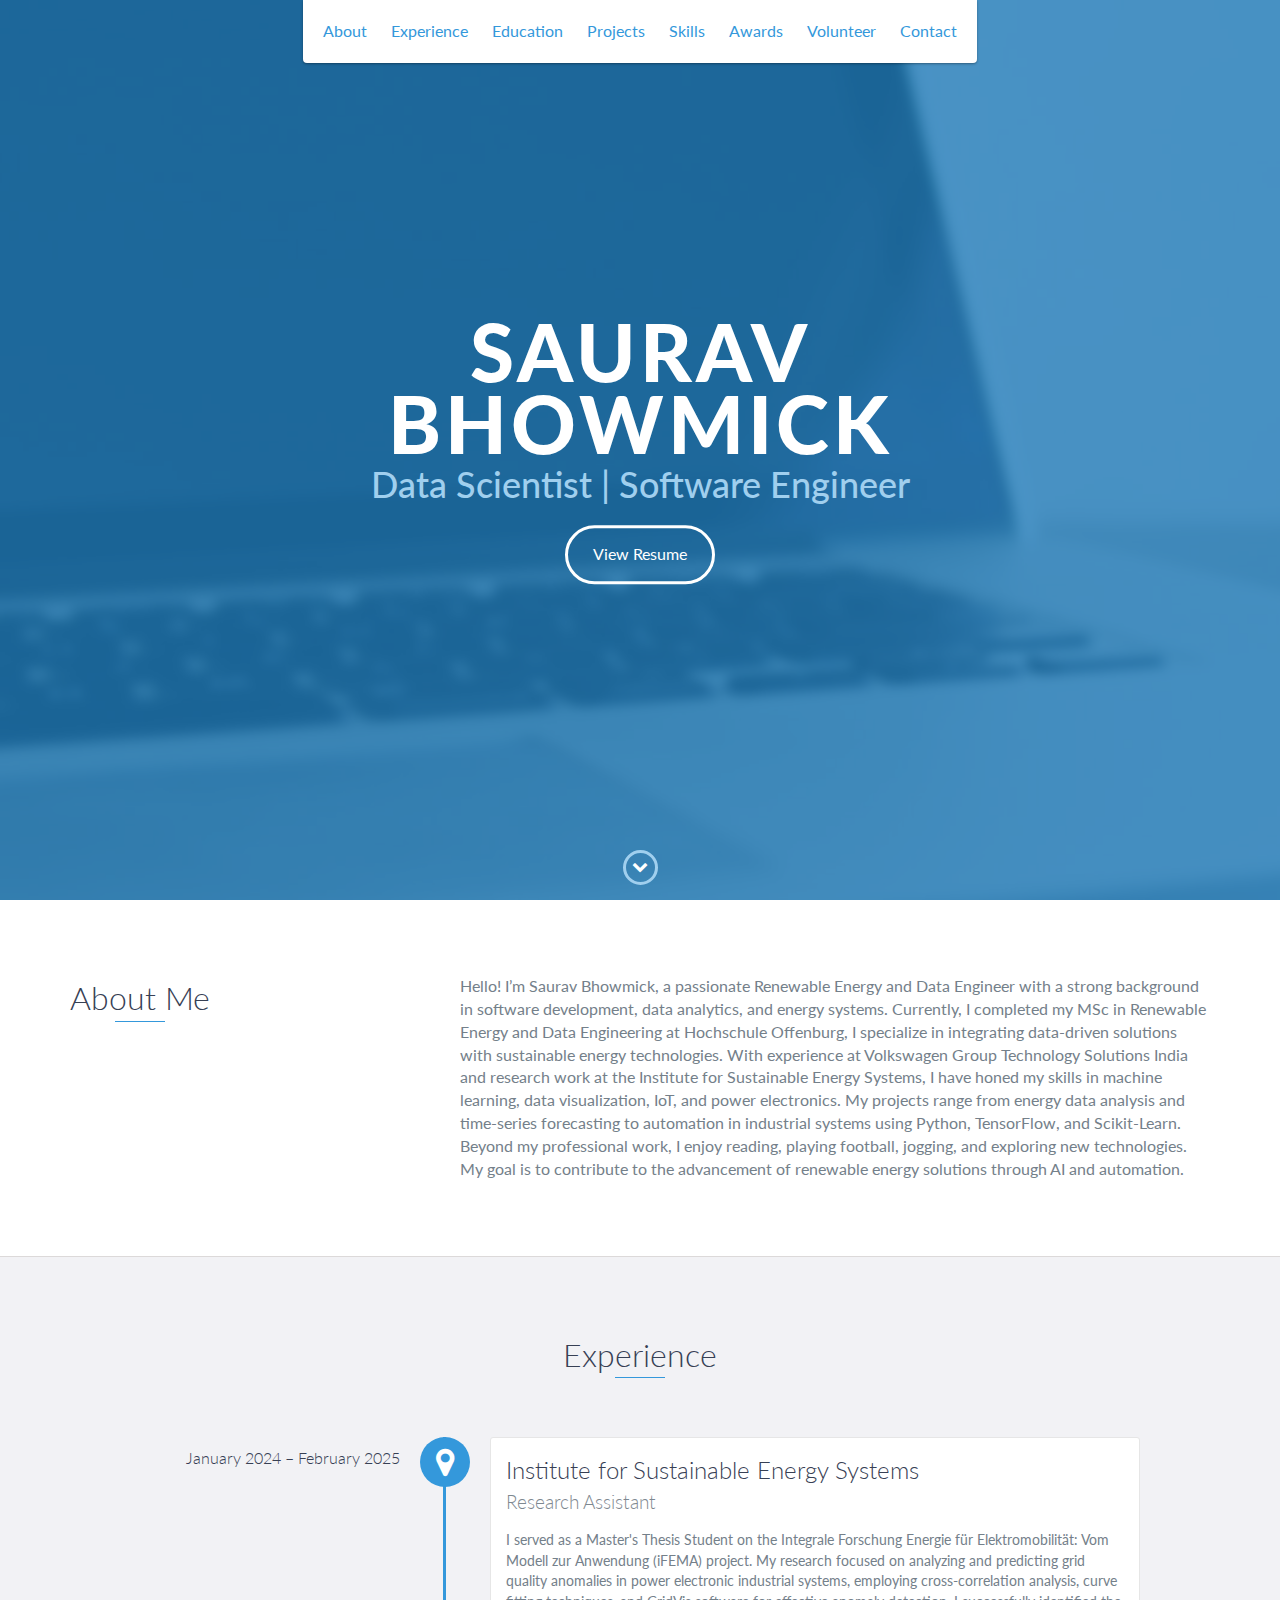
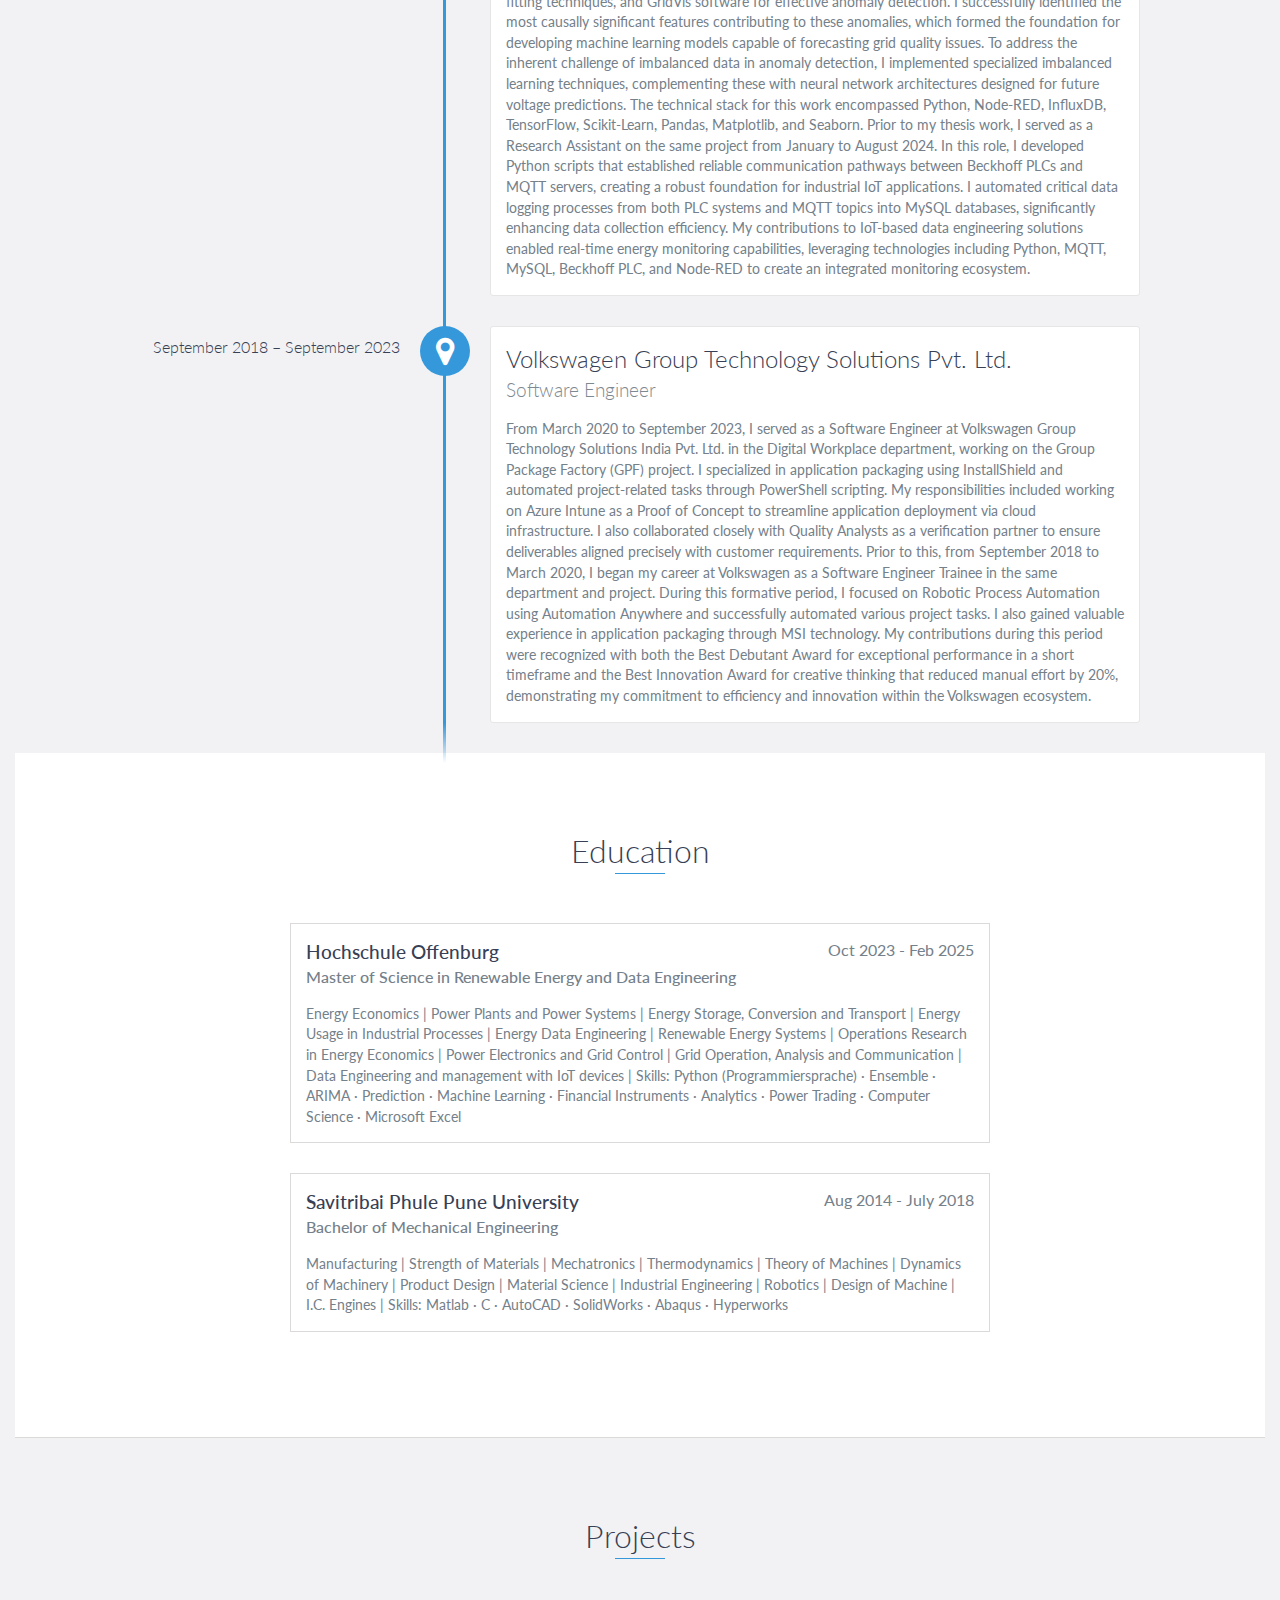
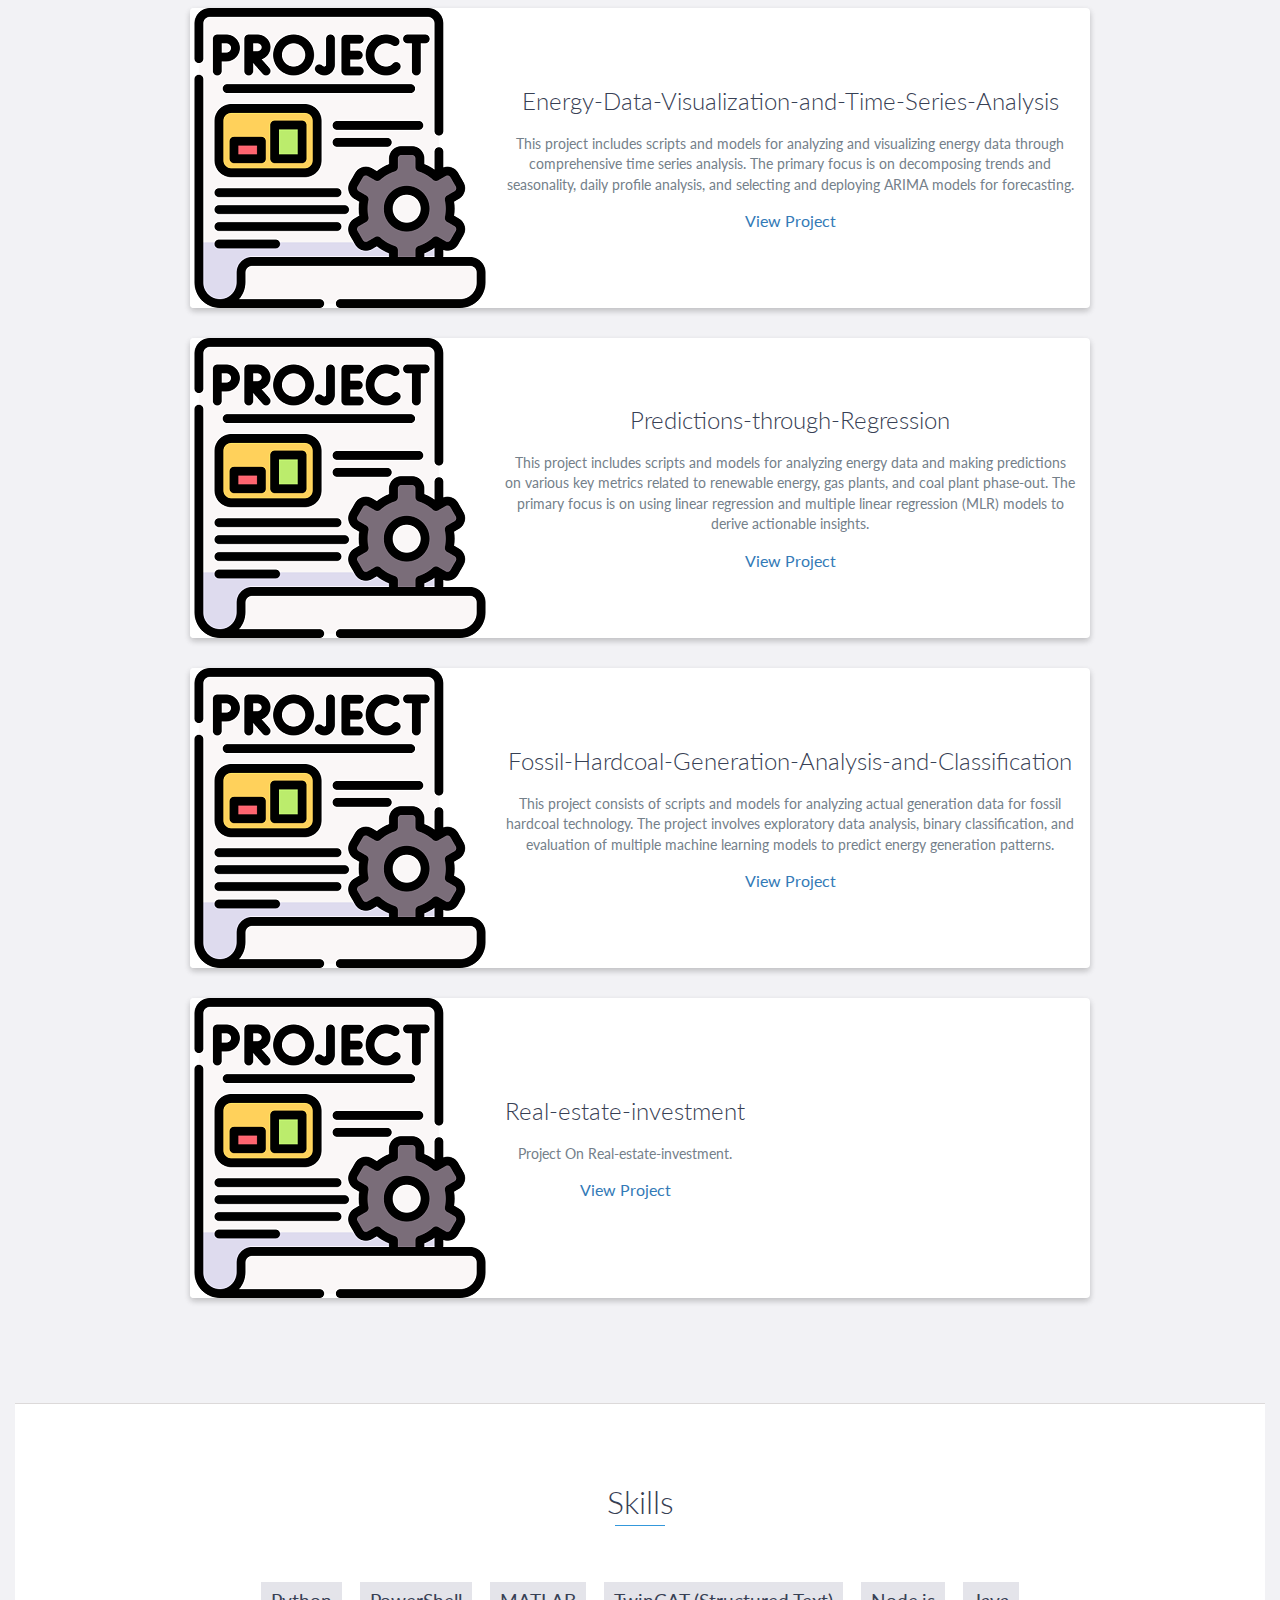
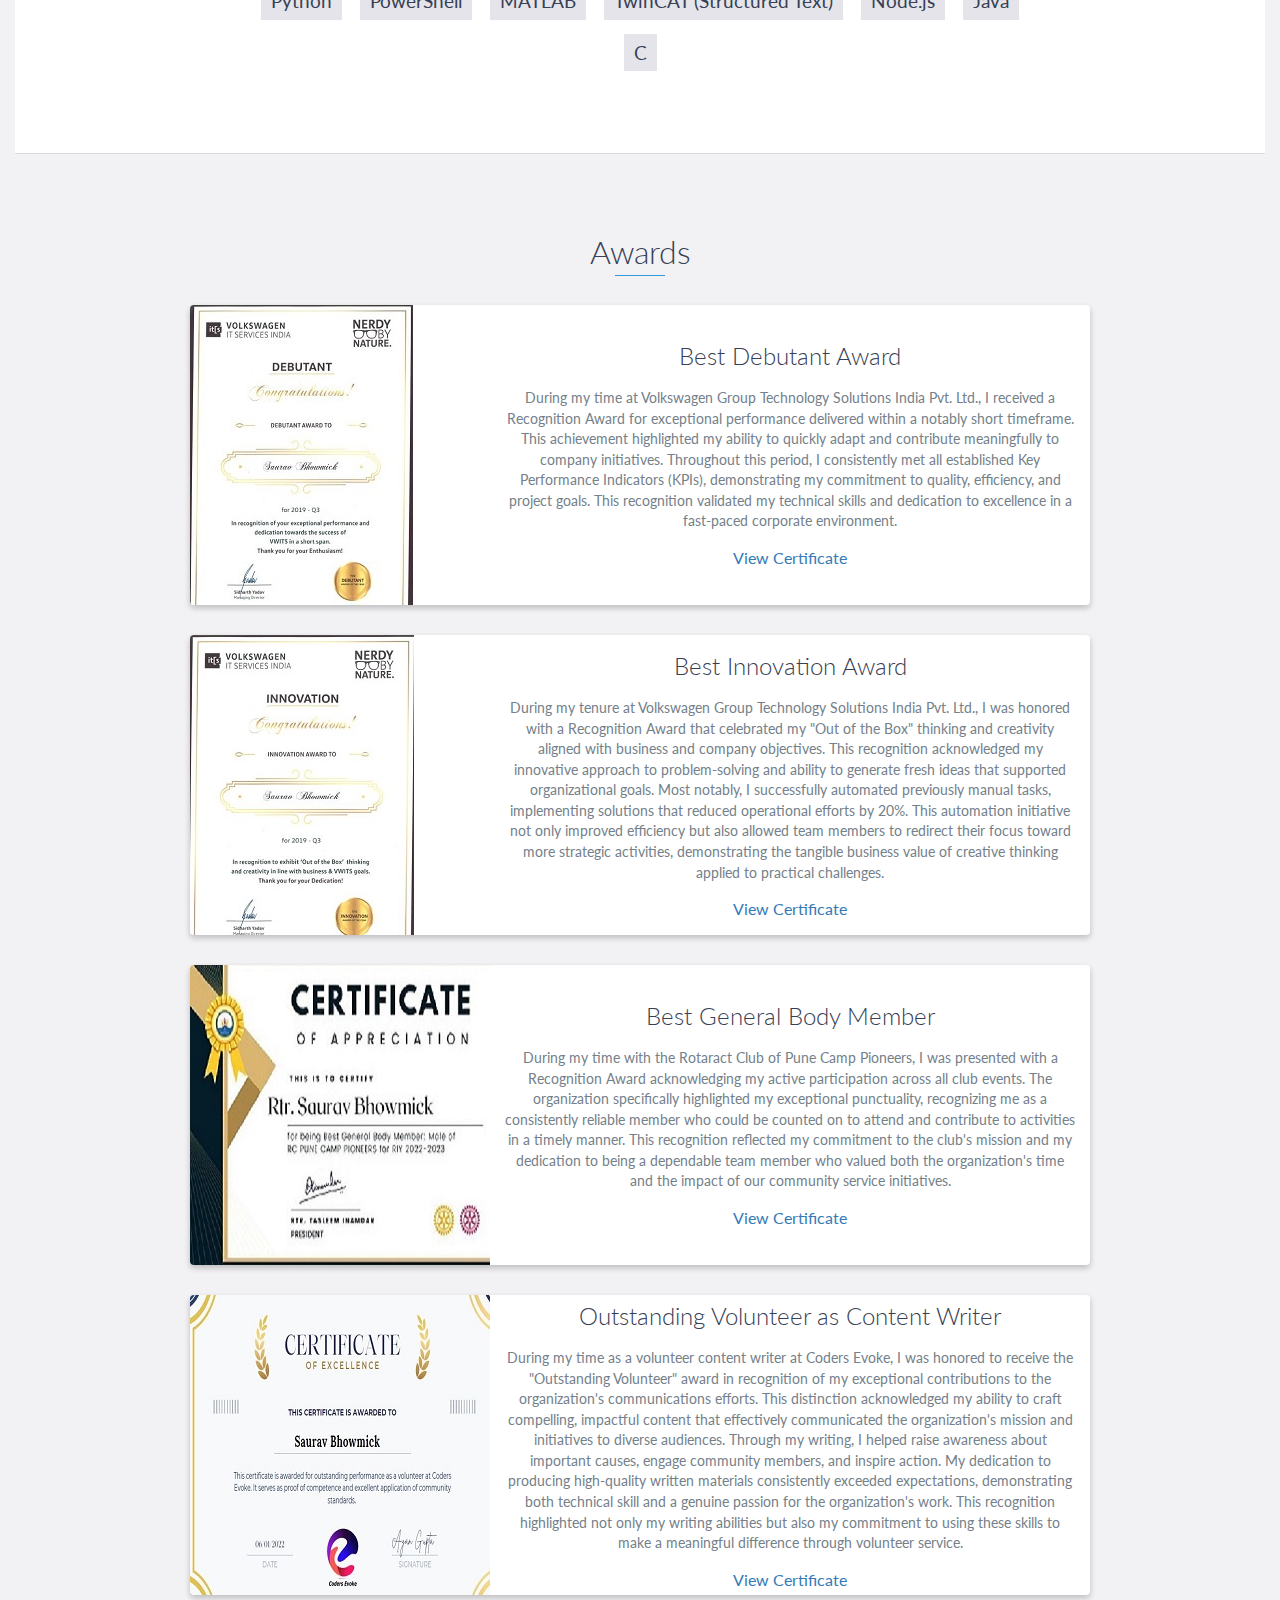
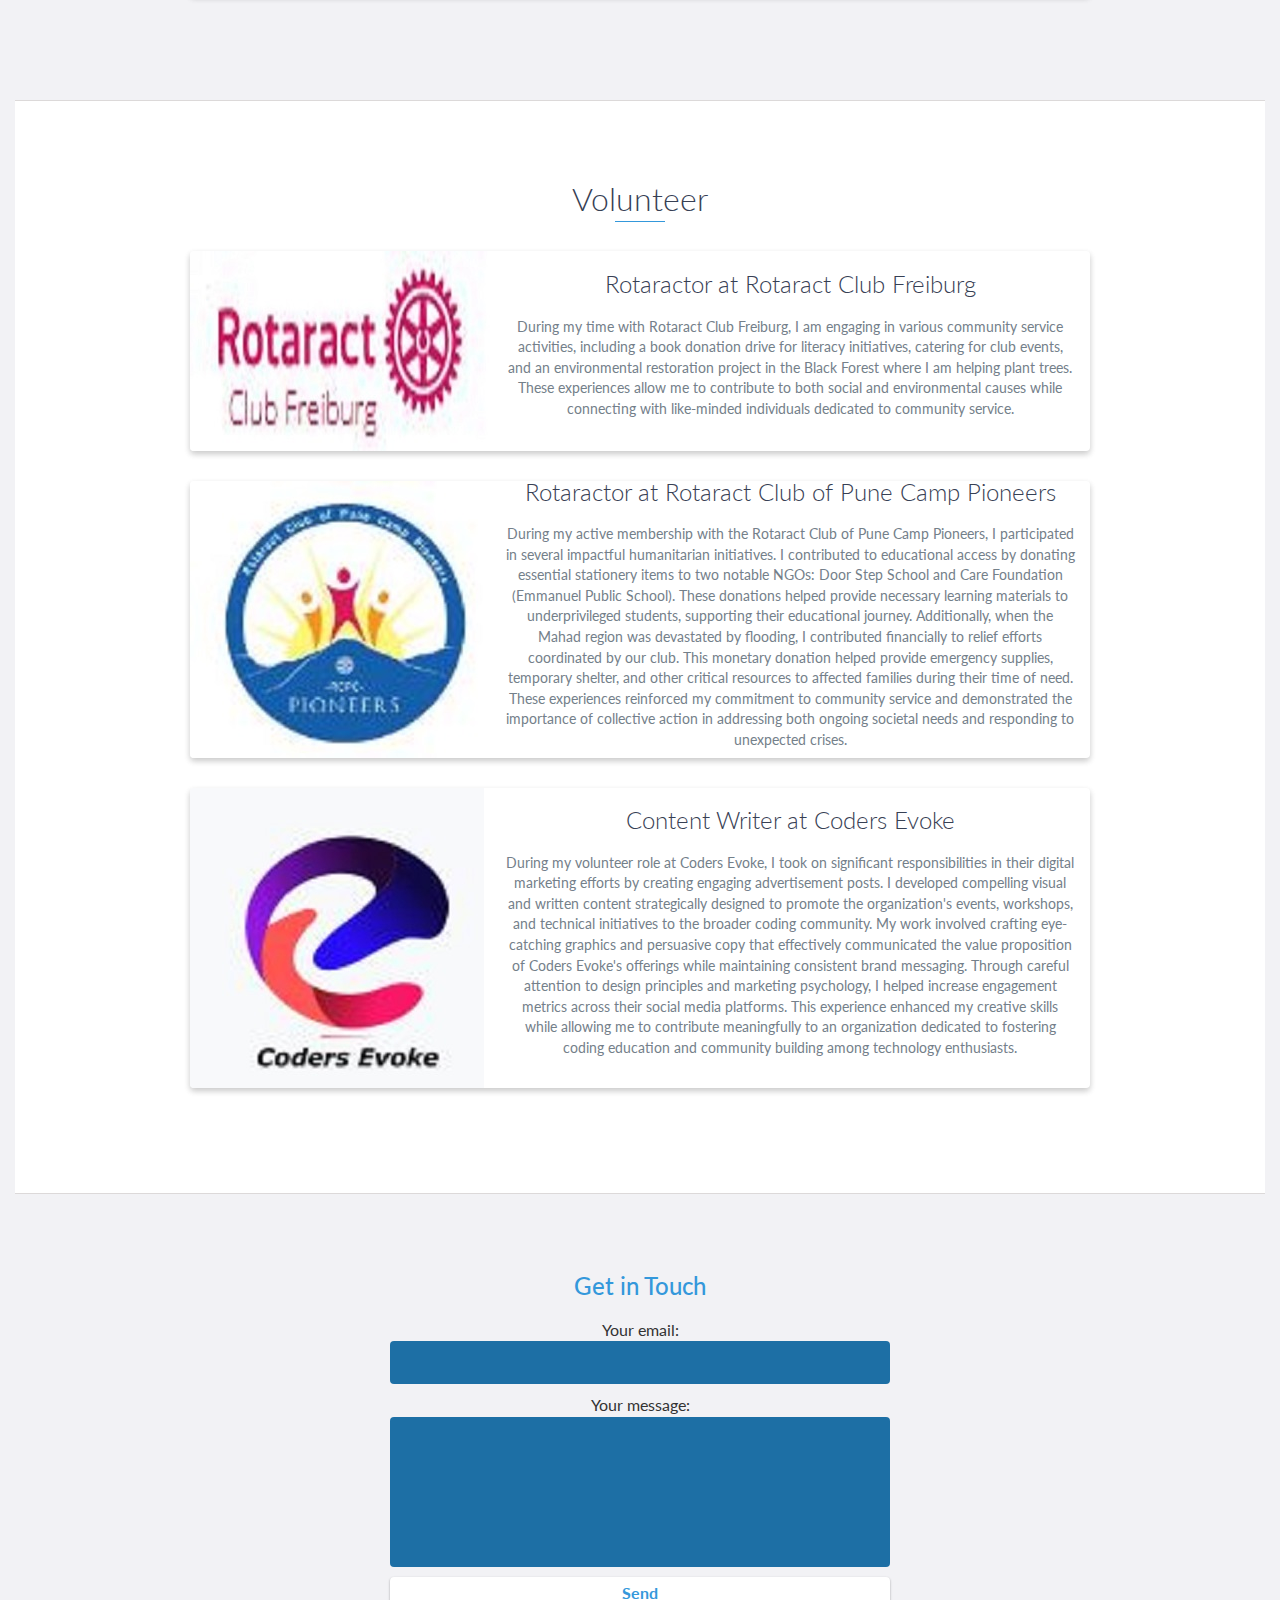
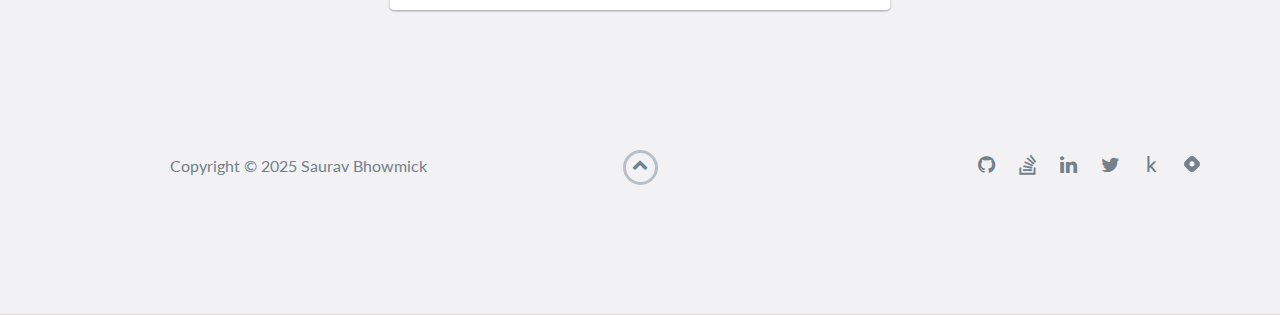
<file: index.html>
<!DOCTYPE html>
<html class="no-js" lang="en">

<head>
    <meta charset="utf-8">
    <meta http-equiv="X-UA-Compatible" content="IE=edge">
    <meta name="viewport" content="width=device-width, initial-scale=1">
    <title>Portfolio · Saurav Bhowmick</title>
	<link rel="shortcut icon" href="favicon.ico" type="image/x-icon">
	<link rel="icon" href="favicon.ico" type="image/x-icon">
    <link href="https://fonts.googleapis.com/css?family=Lato:300,400,700,900" rel="stylesheet">
    <link rel="stylesheet" href="libs/font-awesome/css/font-awesome.min.css">
    <link href="css/bootstrap.min.css" rel="stylesheet">
    <link href="css/styles.css" rel="stylesheet">
</head>

<body>
    <div id="mobile-menu-open" class="shadow-large">
        <i class="fa fa-bars" aria-hidden="true"></i>
    </div>
    <!-- End #mobile-menu-toggle -->
    <header>
        <div id="mobile-menu-close">
            <span>Close</span> <i class="fa fa-times" aria-hidden="true"></i>
        </div>
        <ul id="menu" class="shadow">
            <li>
                <a href="#about">About</a>
            </li>
            <li>
                <a href="#experience">Experience</a>
            </li>
            <li>
                <a href="#education">Education</a>
            </li>
            <li>
                <a href="#projects">Projects</a>
            </li>
            <li>
                <a href="#skills">Skills</a>
            </li>
	    <li>
                <a href="#awards">Awards</a>
            </li>
	    <li>
                <a href="#volunteer">Volunteer</a>
            </li>
            <li>
                <a href="#contact">Contact</a>
            </li>
        </ul>
    </header>
    <!-- End header -->

    <div id="lead">
        <div id="lead-content">
            <h1>Saurav Bhowmick</h1>
            <h2>Data Scientist | Software Engineer</h2>
            <a href="https://github.com/SauravBhowmick/Portfolio/blob/main/Docs/Resume_Saurav_Bhowmick.pdf" class="btn-rounded-white" target="_blank" download>View Resume</a>
        </div>
        <!-- End #lead-content -->

        <div id="lead-overlay"></div>

        <div id="lead-down">
            <span>
                <i class="fa fa-chevron-down" aria-hidden="true"></i>
            </span>
        </div>
        <!-- End #lead-down -->
    </div>
    <!-- End #lead -->

    <div id="about">
        <div class="container">
            <div class="row">
                <div class="col-md-4">
                    <h2 class="heading">About Me</h2>
                </div>
                <div class="col-md-8">
                    <p>
                        Hello! I’m Saurav Bhowmick, a passionate Renewable Energy and Data Engineer with a strong background in software development, data analytics, and energy systems. Currently, I completed my MSc in Renewable Energy and Data Engineering at Hochschule Offenburg, I specialize in integrating data-driven solutions with sustainable energy technologies.

With experience at Volkswagen Group Technology Solutions India and research work at the Institute for Sustainable Energy Systems, I have honed my skills in machine learning, data visualization, IoT, and power electronics. My projects range from energy data analysis and time-series forecasting to automation in industrial systems using Python, TensorFlow, and Scikit-Learn.

Beyond my professional work, I enjoy reading, playing football, jogging, and exploring new technologies. My goal is to contribute to the advancement of renewable energy solutions through AI and automation.
                    </p>
                </div>
            </div>
        </div>
    </div>
    <!-- End #about -->

    <div id="experience" class="background-alt">
        <h2 class="heading">Experience</h2>
        <div id="experience-timeline">
            <div data-date="January 2024 – February 2025">
                <h3>Institute for Sustainable Energy Systems</h3>
                <h4>Research Assistant</h4>
                <p>
                    I served as a Master's Thesis Student on the Integrale Forschung Energie für Elektromobilität: Vom Modell zur Anwendung (iFEMA) project. My research focused on analyzing and predicting grid quality anomalies in power electronic industrial systems, employing cross-correlation analysis, curve fitting techniques, and GridVis software for effective anomaly detection. I successfully identified the most causally significant features contributing to these anomalies, which formed the foundation for developing machine learning models capable of forecasting grid quality issues. To address the inherent challenge of imbalanced data in anomaly detection, I implemented specialized imbalanced learning techniques, complementing these with neural network architectures designed for future voltage predictions. The technical stack for this work encompassed Python, Node-RED, InfluxDB, TensorFlow, Scikit-Learn, Pandas, Matplotlib, and Seaborn.
Prior to my thesis work, I served as a Research Assistant on the same project from January to August 2024. In this role, I developed Python scripts that established reliable communication pathways between Beckhoff PLCs and MQTT servers, creating a robust foundation for industrial IoT applications. I automated critical data logging processes from both PLC systems and MQTT topics into MySQL databases, significantly enhancing data collection efficiency. My contributions to IoT-based data engineering solutions enabled real-time energy monitoring capabilities, leveraging technologies including Python, MQTT, MySQL, Beckhoff PLC, and Node-RED to create an integrated monitoring ecosystem.
                </p>
            </div>

            <div data-date="September 2018 – September 2023">
                <h3>Volkswagen Group Technology Solutions Pvt. Ltd.</h3>
                <h4>Software Engineer</h4>
                <p>
                    From March 2020 to September 2023, I served as a Software Engineer at Volkswagen Group Technology Solutions India Pvt. Ltd. in the Digital Workplace department, working on the Group Package Factory (GPF) project. I specialized in application packaging using InstallShield and automated project-related tasks through PowerShell scripting. My responsibilities included working on Azure Intune as a Proof of Concept to streamline application deployment via cloud infrastructure. I also collaborated closely with Quality Analysts as a verification partner to ensure deliverables aligned precisely with customer requirements.
Prior to this, from September 2018 to March 2020, I began my career at Volkswagen as a Software Engineer Trainee in the same department and project. During this formative period, I focused on Robotic Process Automation using Automation Anywhere and successfully automated various project tasks. I also gained valuable experience in application packaging through MSI technology. My contributions during this period were recognized with both the Best Debutant Award for exceptional performance in a short timeframe and the Best Innovation Award for creative thinking that reduced manual effort by 20%, demonstrating my commitment to efficiency and innovation within the Volkswagen ecosystem.
                </p>
        </div>
    </div>
    <!-- End #experience -->

    <div id="education">
        <h2 class="heading">Education</h2>
        <div class="education-block">
            <h3>Hochschule Offenburg</h3>
            <span class="education-date">Oct 2023 - Feb 2025</span>
            <h4>Master of Science in Renewable Energy and Data Engineering</h4>
            <p>
                Energy Economics | Power Plants and Power Systems | Energy Storage, Conversion and Transport | Energy Usage in Industrial Processes | Energy Data Engineering | Renewable Energy Systems | Operations Research in Energy Economics | Power Electronics and Grid Control | Grid Operation, Analysis and Communication | Data Engineering and management with IoT devices
| Skills: Python (Programmiersprache) · Ensemble · ARIMA · Prediction · Machine Learning · Financial Instruments · Analytics · Power Trading · Computer Science · Microsoft Excel
            </p>
        </div>
        <!-- End .education-block -->

        <div class="education-block">
            <h3>Savitribai Phule Pune University</h3>
            <span class="education-date">Aug 2014 - July 2018</span>
            <h4>Bachelor of Mechanical Engineering</h4>
            <p>
                Manufacturing | Strength of Materials | Mechatronics | Thermodynamics | Theory of Machines | Dynamics of Machinery | Product Design | Material Science | Industrial Engineering | Robotics | Design of Machine | I.C. Engines
| Skills: Matlab · C · AutoCAD · SolidWorks · Abaqus · Hyperworks
            </p>
        </div>
        <!-- End .education-block -->
    </div>
    <!-- End #education -->

    <div id="projects" class="background-alt">
        <h2 class="heading">Projects</h2>
        <div class="container">
            <div class="row">
                <div class="project shadow-large">
                    <div class="project-image">
                        <img src="images/project.jpg" />
                    </div>
                    <!-- End .project-image -->
                    <div class="project-info">
                        <h3>Energy-Data-Visualization-and-Time-Series-Analysis</h3>
                        <p>
                            This project includes scripts and models for analyzing and visualizing energy data through comprehensive time series analysis. The primary focus is on decomposing trends and seasonality, daily profile analysis, and selecting and deploying ARIMA models for forecasting.
                        </p>
                        <a href="https://github.com/SauravBhowmick/Energy-Data-Visualization-and-Time-Series-Analysis" target="_blank">View Project</a>
                    </div>
                    <!-- End .project-info -->
                </div>
                <!-- End .project -->

		<div class="project shadow-large">
                    <div class="project-image">
                        <img src="images/project.jpg" />
                    </div>
                    <!-- End .project-image -->
                    <div class="project-info">
                        <h3>Predictions-through-Regression</h3>
                        <p>
                            This project includes scripts and models for analyzing energy data and making predictions on various key metrics related to renewable energy, gas plants, and coal plant phase-out. The primary focus is on using linear regression and multiple linear regression (MLR) models to derive actionable insights.
                        </p>
                        <a href="https://github.com/SauravBhowmick/Predictions-through-Regression" target="_blank">View Project</a>
                    </div>
                    <!-- End .project-info -->
                </div>
                <!-- End .project -->

		<div class="project shadow-large">
                    <div class="project-image">
                        <img src="images/project.jpg" />
                    </div>
                    <!-- End .project-image -->
                    <div class="project-info">
                        <h3>Fossil-Hardcoal-Generation-Analysis-and-Classification</h3>
                        <p>
                            This project consists of scripts and models for analyzing actual generation data for fossil hardcoal technology. The project involves exploratory data analysis, binary classification, and evaluation of multiple machine learning models to predict energy generation patterns.
                        </p>
                        <a href="https://github.com/SauravBhowmick/Predictions-through-Regression" target="_blank">View Project</a>
                    </div>
                    <!-- End .project-info -->
                </div>
                <!-- End .project -->

                <div class="project shadow-large">
                    <div class="project-image">
                        <img src="images/project.jpg" />
                    </div>
                    <!-- End .project-image -->
                    <div class="project-info">
                        <h3>Real-estate-investment</h3>
                        <p>
                            Project On Real-estate-investment.
                        </p>
                        <a href="https://github.com/SauravBhowmick/Real-estate-investment" target="_blank">View Project</a>
                    </div>
                    <!-- End .project-info -->
                </div>
                <!-- End .project -->
            </div>
        </div>
    </div>
    <!-- End #projects -->

    <div id="skills">
        <h2 class="heading">Skills</h2>
        <ul>
            <li>Python</li>
            <li>PowerShell</li>
	    <li>MATLAB</li>
	    <li>TwinCAT (Structured Text)</li>
            <li>Node.js</li>
            <li>Java</li>
            <li>C</li>
        </ul>
    </div>
    <!-- End #skills -->

    <div id="awards" class="background-alt">
        <h2 class="heading">Awards</h2>
        <div class="container">
            <div class="row">
                <div class="project shadow-large">
                    <div class="project-image">
                        <img src="images/award1.JPG" />
                    </div>
                    <!-- End .project-image -->
                    <div class="project-info">
                        <h3>Best Debutant Award</h3>
                        <p>
                            During my time at Volkswagen Group Technology Solutions India Pvt. Ltd., I received a Recognition Award for exceptional performance delivered within a notably short timeframe. This achievement highlighted my ability to quickly adapt and contribute meaningfully to company initiatives. Throughout this period, I consistently met all established Key Performance Indicators (KPIs), demonstrating my commitment to quality, efficiency, and project goals. This recognition validated my technical skills and dedication to excellence in a fast-paced corporate environment.
                        </p>
                        <a href="https://github.com/SauravBhowmick/Portfolio/blob/main/Docs/VWITs%20Debutant%20Award.pdf" target="_blank">View Certificate</a>
                    </div>
                    <!-- End .project-info -->
                </div>
                <!-- End .project -->

		<div class="project shadow-large">
                    <div class="project-image">
                        <img src="images/award2.JPG" />
                    </div>
                    <!-- End .project-image -->
                    <div class="project-info">
                        <h3>Best Innovation Award</h3>
                        <p>
                            During my tenure at Volkswagen Group Technology Solutions India Pvt. Ltd., I was honored with a Recognition Award that celebrated my "Out of the Box" thinking and creativity aligned with business and company objectives. This recognition acknowledged my innovative approach to problem-solving and ability to generate fresh ideas that supported organizational goals. Most notably, I successfully automated previously manual tasks, implementing solutions that reduced operational efforts by 20%. This automation initiative not only improved efficiency but also allowed team members to redirect their focus toward more strategic activities, demonstrating the tangible business value of creative thinking applied to practical challenges.
                        </p>
                        <a href="https://github.com/SauravBhowmick/Portfolio/blob/main/Docs/VWITs%20Innovation%20Award%202019.pdf" target="_blank">View Certificate</a>
                    </div>
                    <!-- End .project-info -->
                </div>
                <!-- End .project -->

		<div class="project shadow-large">
                    <div class="project-image">
                        <img src="images/award3.JPG" />
                    </div>
                    <!-- End .project-image -->
                    <div class="project-info">
                        <h3>Best General Body Member</h3>
                        <p>
                            During my time with the Rotaract Club of Pune Camp Pioneers, I was presented with a Recognition Award acknowledging my active participation across all club events. The organization specifically highlighted my exceptional punctuality, recognizing me as a consistently reliable member who could be counted on to attend and contribute to activities in a timely manner. This recognition reflected my commitment to the club's mission and my dedication to being a dependable team member who valued both the organization's time and the impact of our community service initiatives.
                        </p>
                        <a href="https://github.com/SauravBhowmick/Portfolio/blob/main/Docs/Certificate%20B%20GBM.pdf" target="_blank">View Certificate</a>
                    </div>
                    <!-- End .project-info -->
                </div>
                <!-- End .project -->

                <div class="project shadow-large">
                    <div class="project-image">
                        <img src="images/award4.JPG" />
                    </div>
                    <!-- End .project-image -->
                    <div class="project-info">
                        <h3>Outstanding Volunteer as Content Writer</h3>
                        <p>
                            During my time as a volunteer content writer at Coders Evoke, I was honored to receive the "Outstanding Volunteer" award in recognition of my exceptional contributions to the organization's communications efforts. This distinction acknowledged my ability to craft compelling, impactful content that effectively communicated the organization's mission and initiatives to diverse audiences. Through my writing, I helped raise awareness about important causes, engage community members, and inspire action. My dedication to producing high-quality written materials consistently exceeded expectations, demonstrating both technical skill and a genuine passion for the organization's work. This recognition highlighted not only my writing abilities but also my commitment to using these skills to make a meaningful difference through volunteer service.
                        </p>
                        <a href="https://github.com/SauravBhowmick/Portfolio/blob/main/Docs/Coders%20Evoke.pdf" target="_blank">View Certificate</a>
                    </div>
                    <!-- End .project-info -->
                </div>
                <!-- End .project -->
            </div>
        </div>
    </div>
    <!-- End #awards -->

    <div id="volunteer">
        <h2 class="heading">Volunteer</h2>
        <div class="container">
            <div class="row">
                <div class="project shadow-large">
                    <div class="project-image">
                        <img src="images/volunteer1.JPG" />
                    </div>
                    <!-- End .project-image -->
                    <div class="project-info">
                        <h3>Rotaractor at Rotaract Club Freiburg</h3>
                        <p>
                            During my time with Rotaract Club Freiburg, I am engaging in various community service activities, including a book donation drive for literacy initiatives, catering for club events, and an environmental restoration project in the Black Forest where I am helping plant trees. These experiences allow me to contribute to both social and environmental causes while connecting with like-minded individuals dedicated to community service.
                        </p>
                    </div>
                    <!-- End .project-info -->
                </div>
                <!-- End .project -->

		<div class="project shadow-large">
                    <div class="project-image">
                        <img src="images/volunteer2.JPG" />
                    </div>
                    <!-- End .project-image -->
                    <div class="project-info">
                        <h3>Rotaractor at Rotaract Club of Pune Camp Pioneers</h3>
                        <p>
                            During my active membership with the Rotaract Club of Pune Camp Pioneers, I participated in several impactful humanitarian initiatives. I contributed to educational access by donating essential stationery items to two notable NGOs: Door Step School and Care Foundation (Emmanuel Public School). These donations helped provide necessary learning materials to underprivileged students, supporting their educational journey. Additionally, when the Mahad region was devastated by flooding, I contributed financially to relief efforts coordinated by our club. This monetary donation helped provide emergency supplies, temporary shelter, and other critical resources to affected families during their time of need. These experiences reinforced my commitment to community service and demonstrated the importance of collective action in addressing both ongoing societal needs and responding to unexpected crises.
                        </p>
                    </div>
                    <!-- End .project-info -->
                </div>
                <!-- End .project -->

		<div class="project shadow-large">
                    <div class="project-image">
                        <img src="images/volunteer3.JPG" />
                    </div>
                    <!-- End .project-image -->
                    <div class="project-info">
                        <h3>Content Writer at Coders Evoke</h3>
                        <p>
                            During my volunteer role at Coders Evoke, I took on significant responsibilities in their digital marketing efforts by creating engaging advertisement posts. I developed compelling visual and written content strategically designed to promote the organization's events, workshops, and technical initiatives to the broader coding community. My work involved crafting eye-catching graphics and persuasive copy that effectively communicated the value proposition of Coders Evoke's offerings while maintaining consistent brand messaging. Through careful attention to design principles and marketing psychology, I helped increase engagement metrics across their social media platforms. This experience enhanced my creative skills while allowing me to contribute meaningfully to an organization dedicated to fostering coding education and community building among technology enthusiasts.
                        </p>
                    </div>
                    <!-- End .project-info -->
                </div>
                <!-- End .project -->
            </div>
        </div>
    </div>
    <!-- End #volunteer -->

    <div id="contact" class="background-alt">
        <h2>Get in Touch</h2>
        <div id="contact-form">
            <form
  		action="https://formspree.io/f/xovevgvg"
  		method="POST"
	    >
  		<label>
    			Your email:
    			<input type="email" name="email">
  		</label>
  		<label>
    			Your message:
    			<textarea name="message"></textarea>
  		</label>
  		<!-- your other form fields go here -->
  		<button type="submit">Send</button>
            </form>
        </div>
        <!-- End #contact-form -->
    </div>
    <!-- End #contact -->

    <footer>
        <div class="container">
            <div class="row">
                <div class="col-sm-5 copyright">
                    <p>
                        Copyright &copy; <span id="current-year">2025</span> Saurav Bhowmick
                    </p>
                </div>
                <div class="col-sm-2 top">
                    <span id="to-top">
                        <i class="fa fa-chevron-up" aria-hidden="true"></i>
                    </span>
                </div>
                <div class="col-sm-5 social">
                    <ul>
                        <li>
                            <a href="https://github.com/SauravBhowmick" target="_blank"><i class="fa fa-github" aria-hidden="true"></i></a>
                        </li>
                        <li>
                            <a href="https://stackoverflow.com/users/29988084/saurav-bhowmick/" target="_blank"><i class="fa fa-stack-overflow" aria-hidden="true"></i></a>
                        </li>
                        <li>
                            <a href="https://linkedin.com/bhowmick-saurav/" target="_blank"><i class="fa fa-linkedin" aria-hidden="true"></i></a>
                        </li>
                        <li>
                            <a href="https://x.com/saurav_bhowmick" target="_blank"><i class="fa fa-twitter" aria-hidden="true"></i></a>
                        </li>
                        <!-- Kaggle -->
			<li>
    				<a href="https://www.kaggle.com/bhowmicksaurav" target="_blank">
        				<svg xmlns="http://www.w3.org/2000/svg" width="16" height="16" viewBox="0 0 320 512" aria-hidden="true">
            					<path fill="currentColor" d="M304.2 501.5L158.4 320.3 298.2 185c2.6-2.7 1.7-10.5-5.3-10.5h-69.2c-3.5 0-7 1.8-10.5 5.3L80.9 313.5V7.5q0-7.5-7.5-7.5H21.5q-7.5 0-7.5 7.5v497q0 7.5 7.5 7.5h51.9q7.5 0 7.5-7.5v-109l30.8-29.3 110.5 140.6c3 3.5 6.5 5.3 10.5 5.3h66.9q5.3 0 6.3-1.8 1.3-1.8-1.8-5.8z"/>
        				</svg>
    				</a>
			</li>
			<!-- Hashnode -->
			<li>
    				<a href="https://hashnode.com/@SauravBhowmick" target="_blank">
        				<svg xmlns="http://www.w3.org/2000/svg" width="16" height="16" viewBox="0 0 512 512" aria-hidden="true">
            					<path fill="currentColor" d="M35.2 171.1C-11.7 217.1-11.7 294 35.2 340.9L171.1 476.8C217.1 523.7 294 523.7 340.9 476.8L476.8 340.9C523.7 294.9 523.7 218 476.8 171.1L340.9 35.2C294.9-11.7 218-11.7 171.1 35.2L35.2 171.1zM315.5 315.5C282.6 348.3 229.4 348.3 196.6 315.5C163.7 282.6 163.7 229.4 196.6 196.6C229.4 163.7 282.6 163.7 315.5 196.6C348.3 229.4 348.3 282.6 315.5 315.5z"/>
        				</svg>
    				</a>
			</li>
                    </ul>
                </div>
            </div>
        </div>
    </footer>
    <!-- End footer -->

    <script src="https://ajax.googleapis.com/ajax/libs/jquery/1.12.4/jquery.min.js"></script>
    <script src="js/scripts.min.js"></script>
</body>

</html>
</file>
<file: css/styles.css>
/*!
    Title: Dev Portfolio Template
    Version: 1.2.2
    Last Change: 18/03/2025
    Author: Saurav Bhowmick (credits :- Ryan Fitzgerald)
    Repo: https://github.com/RyanFitzgerald/devportfolio-template
    Issues: https://github.com/RyanFitzgerald/devportfolio-template/issues

    Description: This file contains all the styles associated with the page
    that don't come from third party libraries. This file gets compiled using
    Gulp and send to the /css folder which is then loaded on the page.
*/

body {
    font-family: 'Lato', sans-serif;
    font-size: 16px
}

body.active {
    overflow: hidden;
    z-index: -1
}

.no-js #experience-timeline>div {
    background: #fff;
    padding: 10px;
    margin-bottom: 10px;
    border: 1px solid #dcd9d9
}

.no-js #experience-timeline>div h3 {
    font-size: 1.5em;
    font-weight: 300;
    color: #374054;
    display: inline-block;
    margin: 0
}

.no-js #experience-timeline>div h4 {
    font-size: 1.2em;
    font-weight: 300;
    color: #7e8890;
    margin: 0 0 15px 0
}

.no-js #experience-timeline>div p {
    color: #74808a;
    font-size: 0.9em;
    margin: 0
}

.no-js #experience-timeline:before,
.no-js #experience-timeline:after {
    content: none
}

@keyframes dropHeader {
    0% {
        transform: translateY(-100%)
    }
    100% {
        transform: translateY(0)
    }
}

header {
    position: absolute;
    top: 0;
    left: 0;
    right: 0;
    text-align: center;
    z-index: 10;
    animation-name: dropHeader;
    animation-iteration-count: 1;
    animation-timing-function: ease;
    animation-duration: 0.75s
}

header ul {
    display: inline-block;
    background: #fff;
    text-align: center;
    padding: 10px;
    margin: 0;
    border-bottom-right-radius: 4px;
    border-bottom-left-radius: 4px
}

header li {
    display: inline-block
}

header a {
    display: block;
    color: #3498db;
    padding: 10px
}

header a:hover {
    color: #217dbb;
    text-decoration: none;
    background: #eee;
    border-radius: 4px
}

header a:focus {
    color: #3498db;
    text-decoration: none
}

header.active {
    display: block
}

header.sticky {
    position: fixed;
    z-index: 999
}

#menu.active {
    display: block
}

#mobile-menu-open {
    display: none;
    cursor: pointer;
    position: fixed;
    right: 15px;
    top: 10px;
    color: #3498db;
    font-size: 1.5em;
    z-index: 20;
    padding: 0 7px;
    border-radius: 4px;
    background: #fff
}

#mobile-menu-close {
    display: none;
    text-align: right;
    width: 100%;
    background: #fff;
    font-size: 1.5em;
    padding-right: 15px;
    padding-top: 10px;
    cursor: pointer;
    color: #3498db
}

#mobile-menu-close span {
    font-size: 0.5em;
    text-transform: uppercase
}

#mobile-menu-close i {
    vertical-align: middle
}

footer {
    padding: 50px 0
}

.copyright {
    padding-top: 20px
}

.copyright p {
    margin: 0;
    color: #74808a
}

.top {
    text-align: center
}

.top span {
    cursor: pointer;
    display: block;
    margin: 15px auto 0 auto;
    width: 35px;
    height: 35px;
    border-radius: 50%;
    border: 3px solid #b9bfc4;
    text-align: center
}

.top i {
    color: #74808a
}

.social {
    text-align: right
}

.social ul {
    margin: 5px 0 0 0;
    padding: 0
}

.social li {
    display: inline-block;
    font-size: 1.25em;
    list-style: none
}

.social a {
    display: block;
    color: #74808a;
    padding: 10px
}

.social a:hover {
    color: #3498db
}

.btn-rounded-white {
    display: inline-block;
    color: #fff;
    padding: 15px 25px;
    border: 3px solid #fff;
    border-radius: 30px;
    transition: .5s ease all
}

.btn-rounded-white:hover {
    color: #3498db;
    background: #fff;
    text-decoration: none
}

.shadow {
    box-shadow: 0 1px 3px rgba(0, 0, 0, 0.12), 0 1px 2px rgba(0, 0, 0, 0.24)
}

.shadow-large {
    box-shadow: 0 3px 6px rgba(0, 0, 0, 0.08), 0 3px 6px rgba(0, 0, 0, 0.15)
}

.heading {
    position: relative;
    display: inline-block;
    font-size: 2em;
    font-weight: 300;
    margin: 0 0 30px 0
}

.heading:after {
    position: absolute;
    content: '';
    top: 100%;
    height: 1px;
    width: 50px;
    left: 0;
    right: 0;
    margin: 0 auto;
    background: #3498db
}

.background-alt {
    background: #f2f2f5
}

#lead {
    position: relative;
    height: 100vh;
    min-height: 500px;
    max-height: 1080px;
    background: url(../images/lead-bg.jpg);
    background-size: cover;
    padding: 15px;
    overflow: hidden
}

#lead-content {
    position: absolute;
    z-index: 10;
    top: 50%;
    left: 50%;
    transform: translate(-50%, -50%);
    text-align: center
}

#lead-content h1,
#lead-content h2 {
    margin: 0
}

#lead-content h1 {
    color: #fff;
    font-weight: 900;
    font-size: 5em;
    text-transform: uppercase;
    letter-spacing: 0.05em;
    line-height: 0.9em
}

#lead-content h2 {
    color: #a0cfee;
    font-weight: 500;
    font-size: 2.25em;
    margin-bottom: 15px
}

#lead-overlay {
    position: absolute;
    height: 100%;
    width: 100%;
    top: 0;
    right: 0;
    bottom: 0;
    left: 0;
    background: rgba(33, 125, 187, 0.8);
    z-index: 1
}

#lead-down {
    position: absolute;
    left: 0;
    right: 0;
    width: 100%;
    text-align: center;
    z-index: 10;
    bottom: 15px;
    color: #fff
}

#lead-down span {
    cursor: pointer;
    display: block;
    margin: 0 auto;
    width: 35px;
    height: 35px;
    border-radius: 50%;
    border: 3px solid #a0cfee;
    text-align: center
}

#lead-down i {
    animation: pulsate 1.5s ease;
    animation-iteration-count: infinite;
    padding-top: 5px
}

@keyframes pulsate {
    0% {
        transform: scale(1, 1)
    }
    50% {
        transform: scale(1.2, 1.2)
    }
    100% {
        transform: scale(1, 1)
    }
}

#about {
    background: #fff;
    padding: 75px 15px;
    border-bottom: 1px solid #dcd9d9
}

#about h2 {
    color: #374054
}

#about p {
    color: #74808a;
    margin: 0
}

#experience {
    background: #f2f2f5;
    padding: 75px 15px;
    text-align: center;
    border-bottom: 1px solid #dcd9d9
}

#experience h2 {
    color: #374054
}

#experience-timeline {
    margin: 30px auto 0 auto;
    position: relative;
    max-width: 1000px
}

#experience-timeline:before {
    position: absolute;
    content: '';
    top: 0;
    bottom: 0;
    left: 303px;
    right: auto;
    height: 100%;
    width: 3px;
    background: #3498db;
    z-index: 0
}

#experience-timeline:after {
    position: absolute;
    content: '';
    width: 3px;
    height: 40px;
    background: #3498db;
    background: linear-gradient(to bottom, #3498db, rgba(52, 152, 219, 0));
    top: 100%;
    left: 303px
}

.vtimeline-content {
    margin-left: 350px;
    background: #fff;
    border: 1px solid #e6e6e6;
    padding: 15px;
    border-radius: 3px;
    text-align: left
}

.vtimeline-content h3 {
    font-size: 1.5em;
    font-weight: 300;
    color: #374054;
    display: inline-block;
    margin: 0
}

.vtimeline-content h4 {
    font-size: 1.2em;
    font-weight: 300;
    color: #7e8890;
    margin: 0 0 15px 0
}

.vtimeline-content p {
    color: #74808a;
    font-size: 0.9em;
    margin: 0
}

.vtimeline-point {
    position: relative;
    display: block;
    vertical-align: top;
    margin-bottom: 30px
}

.vtimeline-icon {
    position: relative;
    color: #fff;
    width: 50px;
    height: 50px;
    background: #3498db;
    border-radius: 50%;
    float: left;
    z-index: 99;
    margin-left: 280px
}

.vtimeline-icon i {
    display: block;
    font-size: 2em;
    margin-top: 10px
}

.vtimeline-date {
    width: 260px;
    text-align: right;
    position: absolute;
    left: 0;
    top: 10px;
    font-weight: 300;
    color: #374054
}

#education {
    background: #fff;
    padding: 75px 15px;
    border-bottom: 1px solid #dcd9d9;
    text-align: center
}

#education h2 {
    color: #374054;
    margin-bottom: 50px
}

.education-block {
    max-width: 700px;
    margin: 0 auto 30px auto;
    padding: 15px;
    border: 1px solid #dcd9d9;
    text-align: left
}

.education-block h3 {
    font-weight: 500;
    float: left;
    margin: 0;
    color: #374054
}

.education-block span {
    color: #74808a;
    float: right
}

.education-block h4 {
    color: #74808a;
    clear: both;
    font-weight: 500;
    margin: 0 0 15px 0
}

.education-block p,
.education-block ul {
    margin: 0;
    color: #74808a;
    font-size: 0.9em
}

.education-block ul {
    padding: 0 0 0 15px
}

#projects {
    background: #f2f2f5;
    padding: 75px 15px;
    border-bottom: 1px solid #dcd9d9;
    text-align: center
}

#projects h2 {
    color: #374054;
    margin-bottom: 50px
}

.project {
    position: relative;
    max-width: 900px;
    margin: 0 auto 30px auto;
    overflow: hidden;
    background: #fff;
    border-radius: 4px
}

.project-image {
    float: left
}

.project-info {
    position: absolute;
    top: 50%;
    transform: translateY(-50%);
    margin-left: 300px;
    padding: 15px
}

.project-info h3 {
    font-size: 1.5em;
    font-weight: 300;
    color: #374054;
    margin: 0 0 15px 0
}

.project-info p {
    color: #74808a;
    margin: 0 0 15px 0;
    font-size: 0.9em
}

.no-image .project-info {
    position: relative;
    margin: 0;
    padding: 30px 15px;
    transform: none
}

#more-projects {
    display: none
}

#skills {
    background: #fff;
    padding: 75px 15px;
    border-bottom: 1px solid #dcd9d9;
    text-align: center
}

#skills h2 {
    color: #374054;
    margin-bottom: 50px
}

#skills ul {
    display: block;
    margin: 0 auto;
    padding: 0;
    max-width: 800px
}

#skills li {
    display: inline-block;
    margin: 7px;
    padding: 5px 10px;
    color: #374054;
    background: #e4e4ea;
    list-style: none;
    cursor: default;
    font-size: 1.2em
}

#awards {
    background: #f2f2f5;
    padding: 75px 15px;
    border-bottom: 1px solid #dcd9d9;
}

#volunteer {
    background: #fff;
    padding: 75px 15px;
    border-bottom: 1px solid #dcd9d9;
}

#contact {
    background: #f2f2f5;
    padding: 75px 15px;
    text-align: center
}

#contact h2 {
    margin: 0 0 15px 0;
    color: #3498db;
    font-weight: 500
}

#contact-form {
    max-width: 500px;
    margin: 0 auto
}

#contact-form input,
#contact-form textarea {
    display: block;
    width: 100%;
    padding: 10px;
    border-radius: 4px;
    border: none;
    margin-bottom: 10px;
    background: #1d6fa5;
    color: #fff;
    transition: .5s ease all
}

#contact-form input::-webkit-input-placeholder,
#contact-form textarea::-webkit-input-placeholder {
    color: #fff
}

#contact-form input:-moz-placeholder,
#contact-form textarea:-moz-placeholder {
    color: #fff;
    opacity: 1
}

#contact-form input::-moz-placeholder,
#contact-form textarea::-moz-placeholder {
    color: #fff;
    opacity: 1
}

#contact-form input:-ms-input-placeholder,
#contact-form textarea:-ms-input-placeholder {
    color: #fff
}

#contact-form input:focus,
#contact-form textarea:focus {
    outline: none;
    background: #16527a
}

#contact-form textarea {
    height: 150px;
    resize: none
}

#contact-form button {
    display: block;
    width: 100%;
    background: #fff;
    border-radius: 4px;
    padding: 5px 10px;
    border: none;
    color: #3498db;
    font-weight: 700;
    box-shadow: 0 1px 3px rgba(0, 0, 0, 0.12), 0 1px 2px rgba(0, 0, 0, 0.24);
    transition: .5s ease all
}

#contact-form button:hover {
    box-shadow: 0 10px 20px rgba(0, 0, 0, 0.19), 0 6px 6px rgba(0, 0, 0, 0.23)
}

.optional-section {
    padding: 50px 15px;
    text-align: center;
    border-top: 1px solid #dcd9d9
}

.optional-section h2 {
    color: #374054
}

.optional-section-block {
    max-width: 700px;
    margin: 0 auto 30px auto;
    padding: 15px;
    border: 1px solid #dcd9d9;
    background: #fff;
    text-align: left
}

.optional-section-block h3 {
    font-weight: 500;
    margin: 0 0 15px 0;
    color: #374054
}

.optional-section-block h4 {
    color: #74808a;
    clear: both;
    font-weight: 500;
    margin: 0 0 15px 0
}

.optional-section-block p,
.optional-section-block ul {
    margin: 0 0 15px 0;
    color: #74808a;
    font-size: 0.9em
}

.optional-section-block ul {
    padding: 0 0 0 15px
}

@media only screen and (max-width: 750px) {
    #experience-timeline:before,
    #experience-timeline:after {
        left: 23px
    }
    .vtimeline-date {
        width: auto;
        text-align: left;
        position: relative;
        margin-bottom: 15px;
        display: block;
        margin-left: 70px
    }
    .vtimeline-icon {
        margin-left: 0
    }
    .vtimeline-content {
        margin-left: 70px
    }
}

@media only screen and (max-width: 992px) {
    #lead {
        height: auto;
        min-height: auto;
        max-height: auto;
        padding: 100px 15px
    }
    #lead-content {
        position: relative;
        transform: none;
        left: auto;
        top: auto
    }
    #lead-content h1 {
        font-size: 3em
    }
    #lead-content h2 {
        font-size: 1.75em
    }
    #about {
        text-align: center
    }
    #about p {
        text-align: left
    }
}

@media only screen and (max-width: 768px) {
    header {
        position: fixed;
        display: none;
        z-index: 999;
        animation: none;
        bottom: 0;
        height: 100%
    }
    #mobile-menu-open,
    #mobile-menu-close {
        display: block
    }
    #menu {
        height: 100%;
        overflow-y: auto;
        box-shadow: none;
        border-radius: 0;
        width: 100%
    }
    #menu li {
        display: block;
        margin-bottom: 10px
    }
    #lead-content h1 {
        font-size: 2em
    }
    #lead-content h2 {
        font-size: 1.3em
    }
    #lead-content a {
        padding: 10px 20px
    }
    #lead-down {
        display: none
    }
    .education-block h3,
    .education-block span {
        float: none
    }
    .project-image {
        display: none
    }
    .project-info {
        position: relative;
        margin: 0;
        padding: 30px 15px;
        top: auto;
        transform: none
    }
    footer {
        text-align: center
    }
    .social {
        text-align: center
    }
}

@media only screen and (max-width: 480px) {
    #lead-content h1 {
        font-size: 1.5em
    }
    #lead-content h2 {
        font-size: 1em
    }
    #lead-content a {
        font-size: 0.9em;
        padding: 5px 10px
    }
}
</file>
